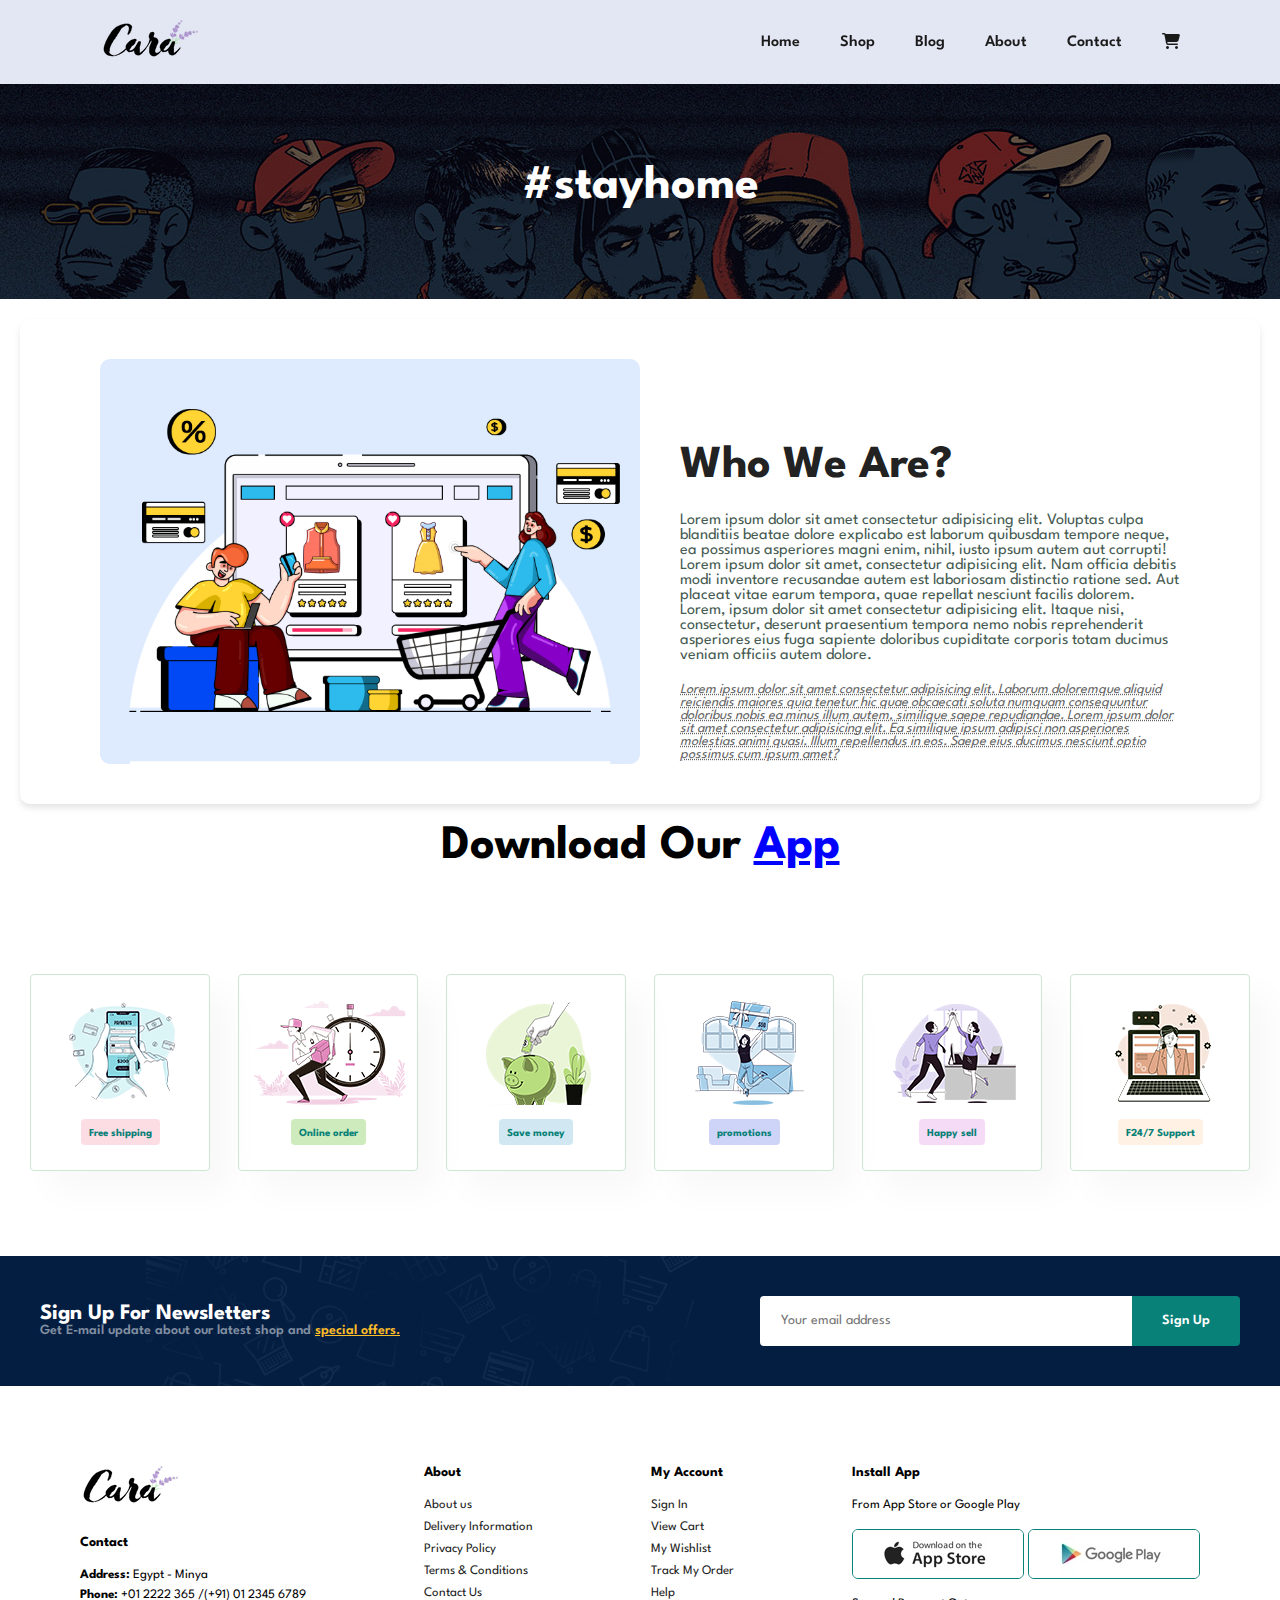
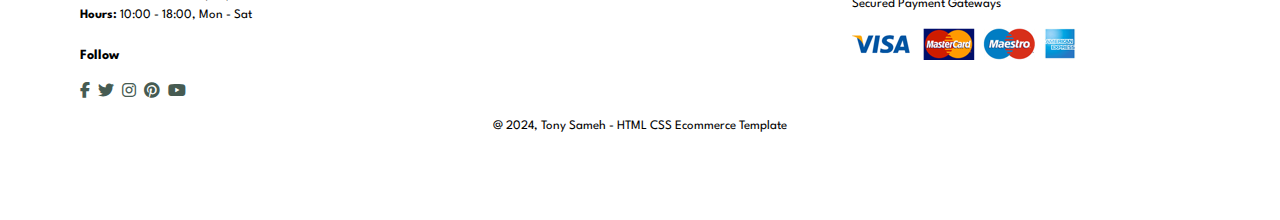
<file: About.html>
<!DOCTYPE html>
<html lang="en">
<head>
    <meta charset="UTF-8">
    <meta name="viewport" content="width=device-width, initial-scale=1.0">
    <title>About</title>
    <link rel="stylesheet" href="About.css">
    <link rel="stylesheet" href="https://cdnjs.cloudflare.com/ajax/libs/font-awesome/6.6.0/css/all.min.css" />

</head>
<body>
    <header>
            <a href>
                <img src="images/logo.png" alt="logo">
            </a>
            <div >
                <ul class="links">
                    <li><a href="index.html">Home</a></li>
                    <li><a href="shop.html">Shop</a></li>
                    <li><a href="Blog.html">Blog</a></li>
                    <li><a href="About.html">About</a></li>
                    <li><a href="contact.html">Contact</a></li>
                    <li><a href="card.html"><i class="fa-solid fa-cart-shopping " ></i></a></li>

                </ul>
            </div>
    </header>
    <main>
        <section class="section-0">
            <div class="banner1">
                <h1>#stayhome</h1>
            </div>
        </section>
        <section class="section-2">
            <img src="images/a6.jpg" alt="Section Image">
            <div class="text-content">
                <h2>Who We Are?</h2>
                <p>
                    Lorem ipsum dolor sit amet consectetur adipisicing elit. Voluptas culpa blanditiis beatae dolore explicabo est laborum quibusdam tempore neque, ea possimus asperiores magni enim, nihil, iusto ipsum autem aut corrupti!
                    Lorem ipsum dolor sit amet, consectetur adipisicing elit. Nam officia debitis modi inventore recusandae autem est laboriosam distinctio ratione sed. Aut placeat vitae earum tempora, quae repellat nesciunt facilis dolorem.
                    Lorem, ipsum dolor sit amet consectetur adipisicing elit. Itaque nisi, consectetur, deserunt praesentium tempora nemo nobis reprehenderit asperiores eius fuga sapiente doloribus cupiditate corporis totam ducimus veniam officiis autem dolore.
                </p>
                <abbr class="extra-text" title="Additional Info">
                    Lorem ipsum dolor sit amet consectetur adipisicing elit. Laborum doloremque aliquid reiciendis maiores quia tenetur hic quae obcaecati soluta numquam consequuntur doloribus nobis ea minus illum autem, similique saepe repudiandae.
                    Lorem ipsum dolor sit amet consectetur adipisicing elit. Ea similique ipsum adipisci non asperiores molestias animi quasi. Illum repellendus in eos. Saepe eius ducimus nesciunt optio possimus cum ipsum amet?
                </abbr>
            </div>
        </section>
        <section>
            <h1>Download Our <span>App</span></h1>
        </section>
        <section id="section-1" >
            <div class="box">
                <img src="images/f1.png" alt="">
                <h6>Free shipping</h6>
            </div>
            <div class="box">
                <img src="images/f2.png" alt="">
                <h6>Online order</h6>
            </div>
            <div class="box">
                <img src="images/f3.png" alt="">
                <h6>Save money</h6>
            </div>
            <div class="box">
                <img src="images/f4.png" alt="">
                <h6>promotions</h6>
            </div>
            <div class="box">
                <img src="images/f5.png" alt="">
                <h6>Happy sell</h6>
            </div>
            <div class="box">
                <img src="images/f6.png" alt="">
                <h6>F24/7 Support</h6>
            </div>
        </section>
        <section  class="section-3">
            <div>
                <h4>Sign Up For Newsletters</h4>
                <p>Get E-mail update about our latest shop and <span>special offers.</span></p>
            </div>
            <div class="form">
                <input type="text" 
                placeholder="Your email address">
                <button class="normal">Sign Up</button>
            </div>
        </section>
    </main>
    <footer>
         <div class="col">
                <img class="logo" src="images/logo.png">
                <h4>Contact</h4>
                <p><strong>Address: </strong> Egypt - Minya</p>
                <p><strong>Phone: </strong> +01 2222 365 /(+91) 01 2345 6789</p>
                <p><strong>Hours: </strong> 10:00 - 18:00, Mon - Sat</p>
                <div class="follow">
                    <h4>Follow</h4>
                    <div class="icon">
                        <i class="fab fa-facebook-f"></i>
                        <i class="fab fa-twitter"></i>
                        <i class="fab fa-instagram"></i>
                        <i class="fab fa-pinterest"></i>
                        <i class="fab fa-youtube"></i>
                    </div>
                </div>
            </div>

            <div class="col">
            <h4>About</h4>
                <a href="#">About us</a>
                <a href="#">Delivery Information</a>
                <a href="#">Privacy Policy</a>
                <a href="#">Terms & Conditions</a>
                <a href="#">Contact Us</a>
            </div>

            <div class="col">
                <h4>My Account</h4>
                <a href="#">Sign In</a>
                <a href="#">View Cart</a>
                <a href="#">My Wishlist</a>
                <a href="#">Track My Order</a>
                <a href="#">Help</a>
            </div>

            <div class="col install">
            <h4>Install App</h4>
            <p>From App Store or Google Play</p>
            <div class="row">
                <img src="images/app.jpg" alt="">
                <img src="images/play.jpg" alt="">
            </div>
                <p>Secured Payment Gateways</p>
                <img src="images/pay.png" alt="">
            </div>

            <div class="copyright">
                <p>@ 2024, Tony Sameh - HTML CSS Ecommerce Template</p>
            </div>
    </footer>
</body>
</html>
</file>
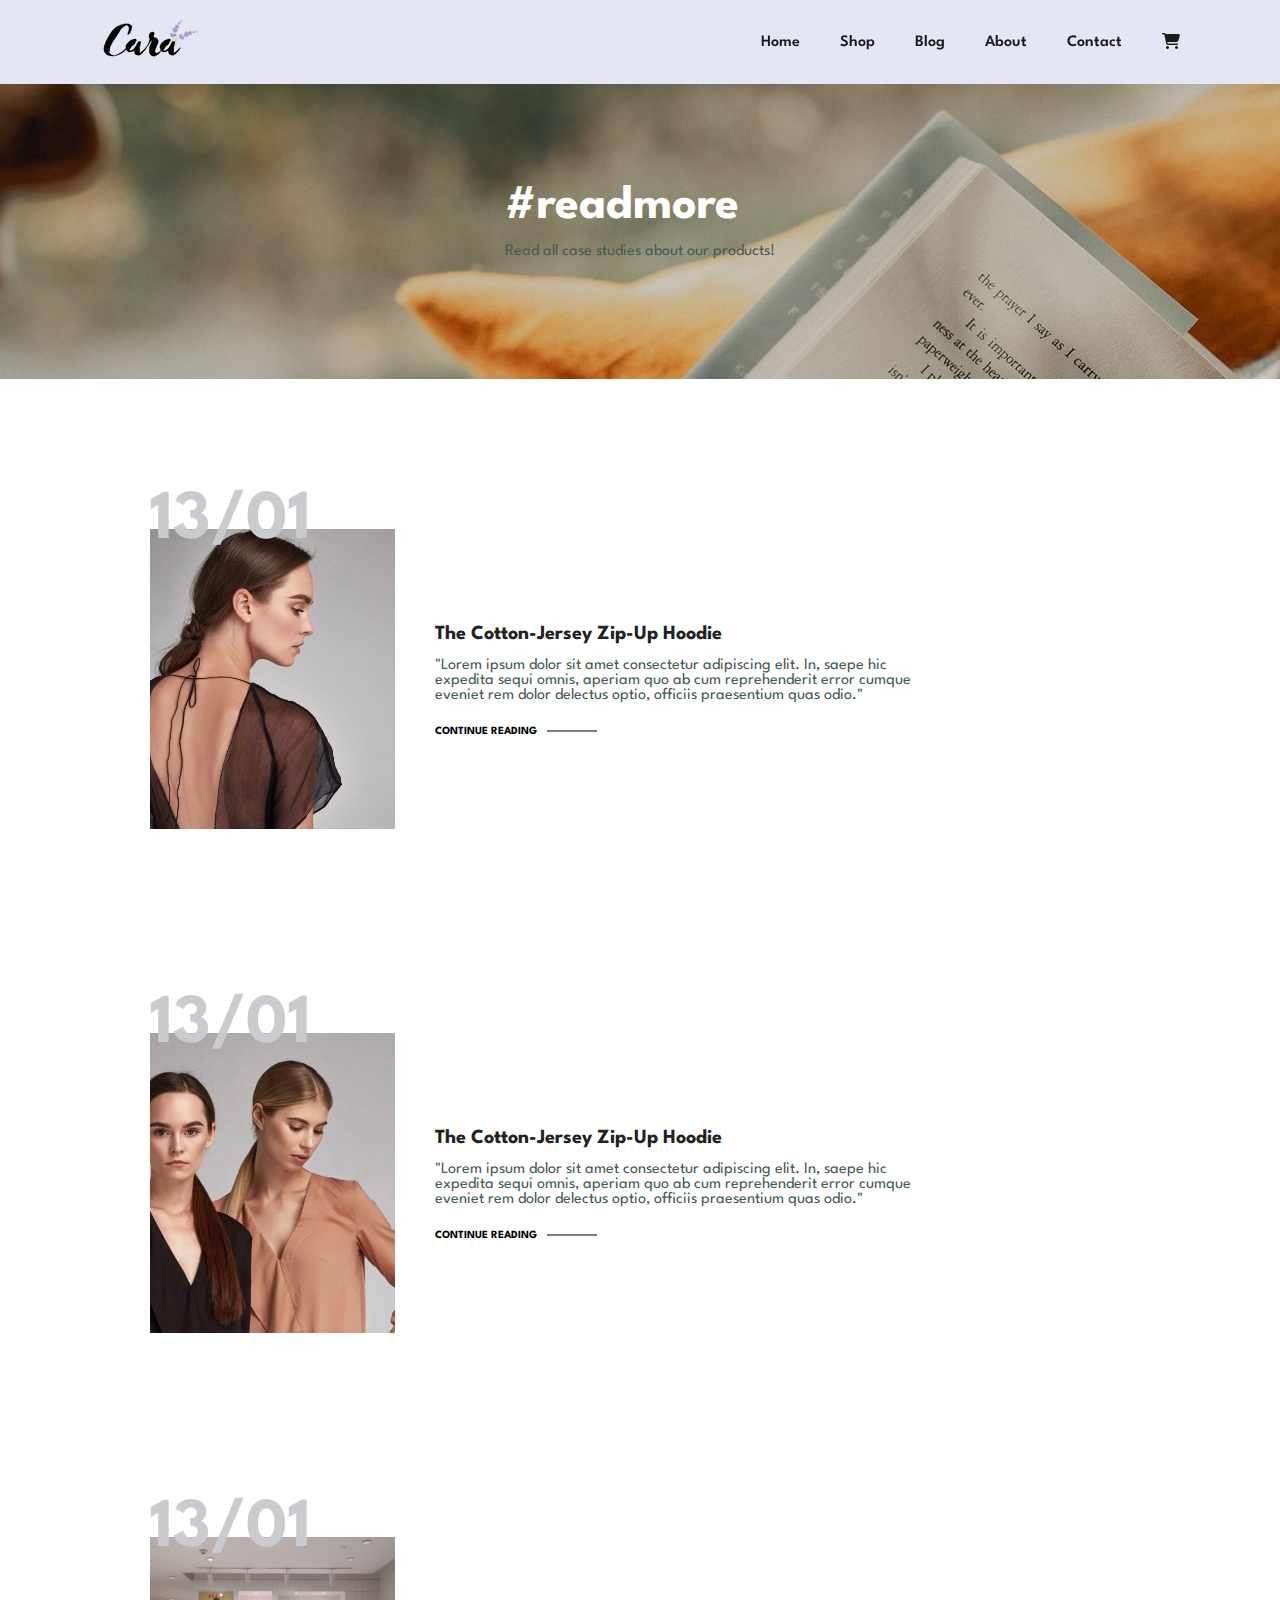
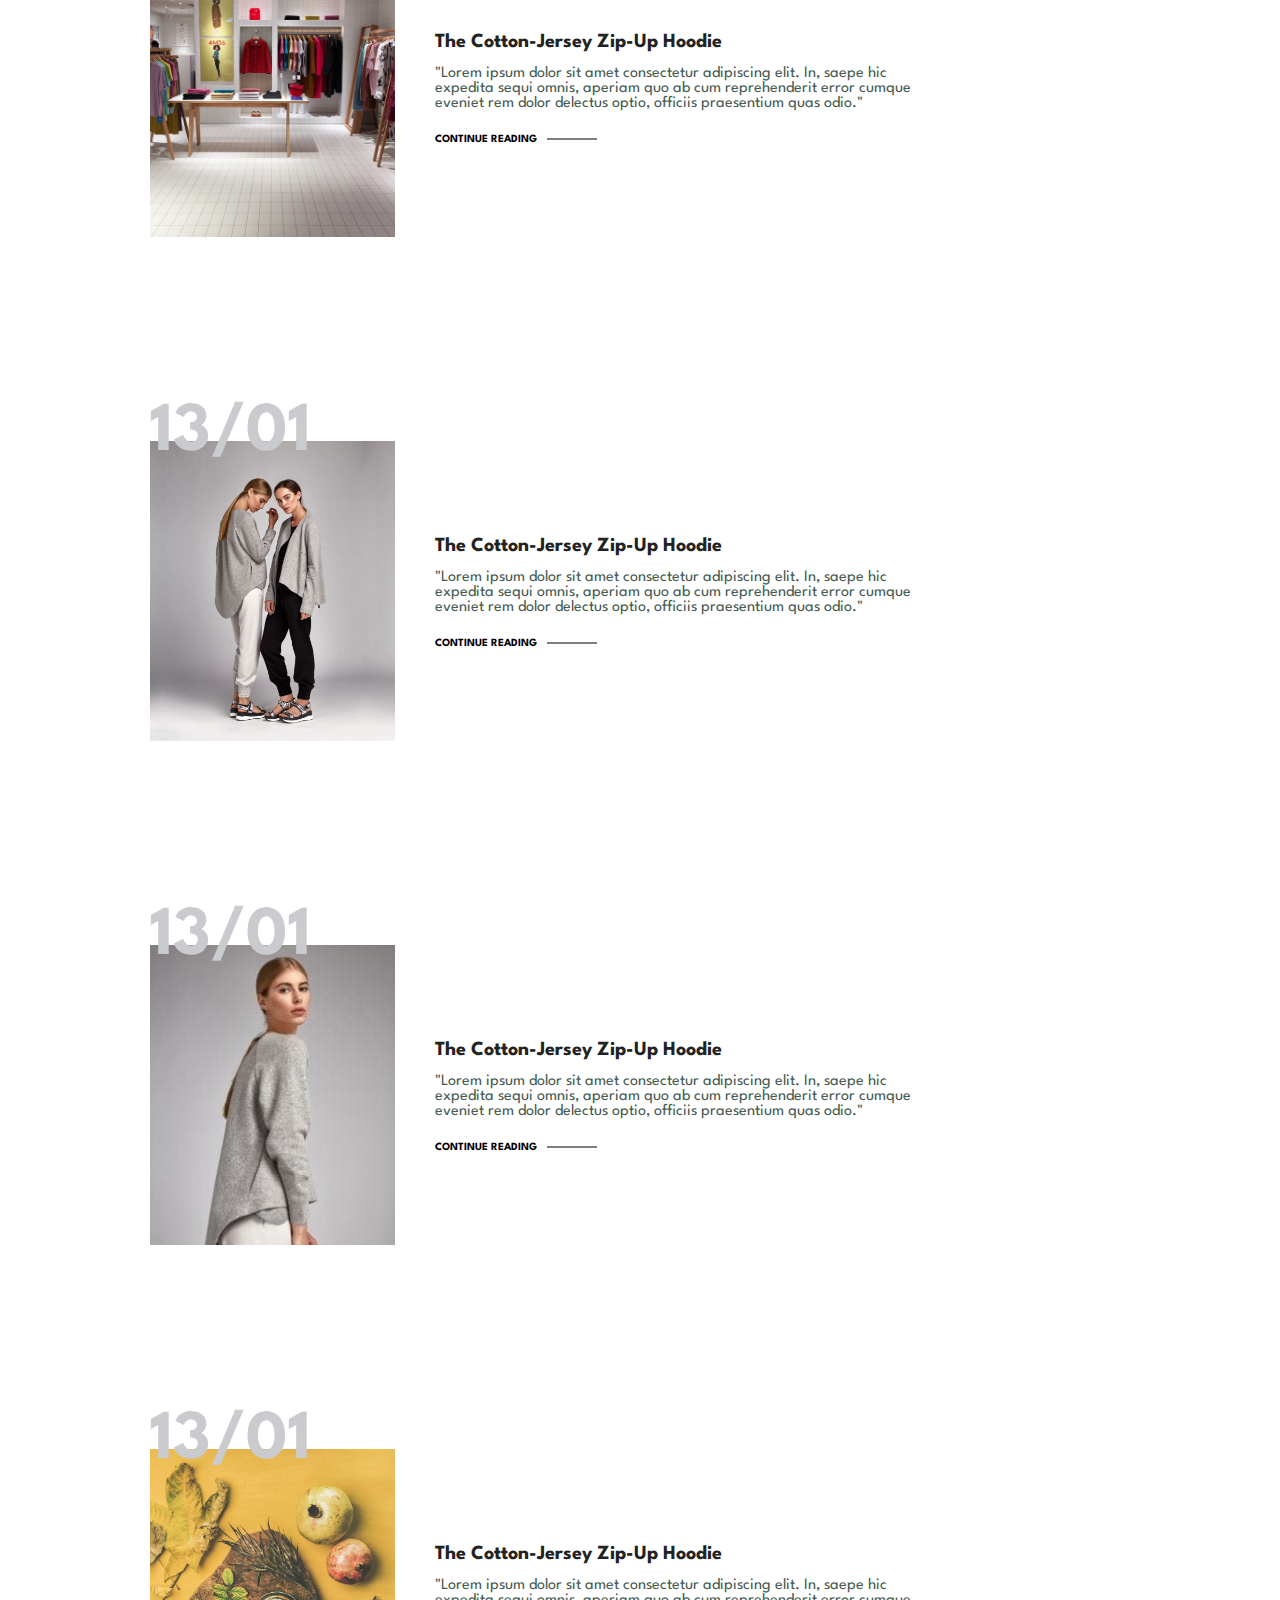
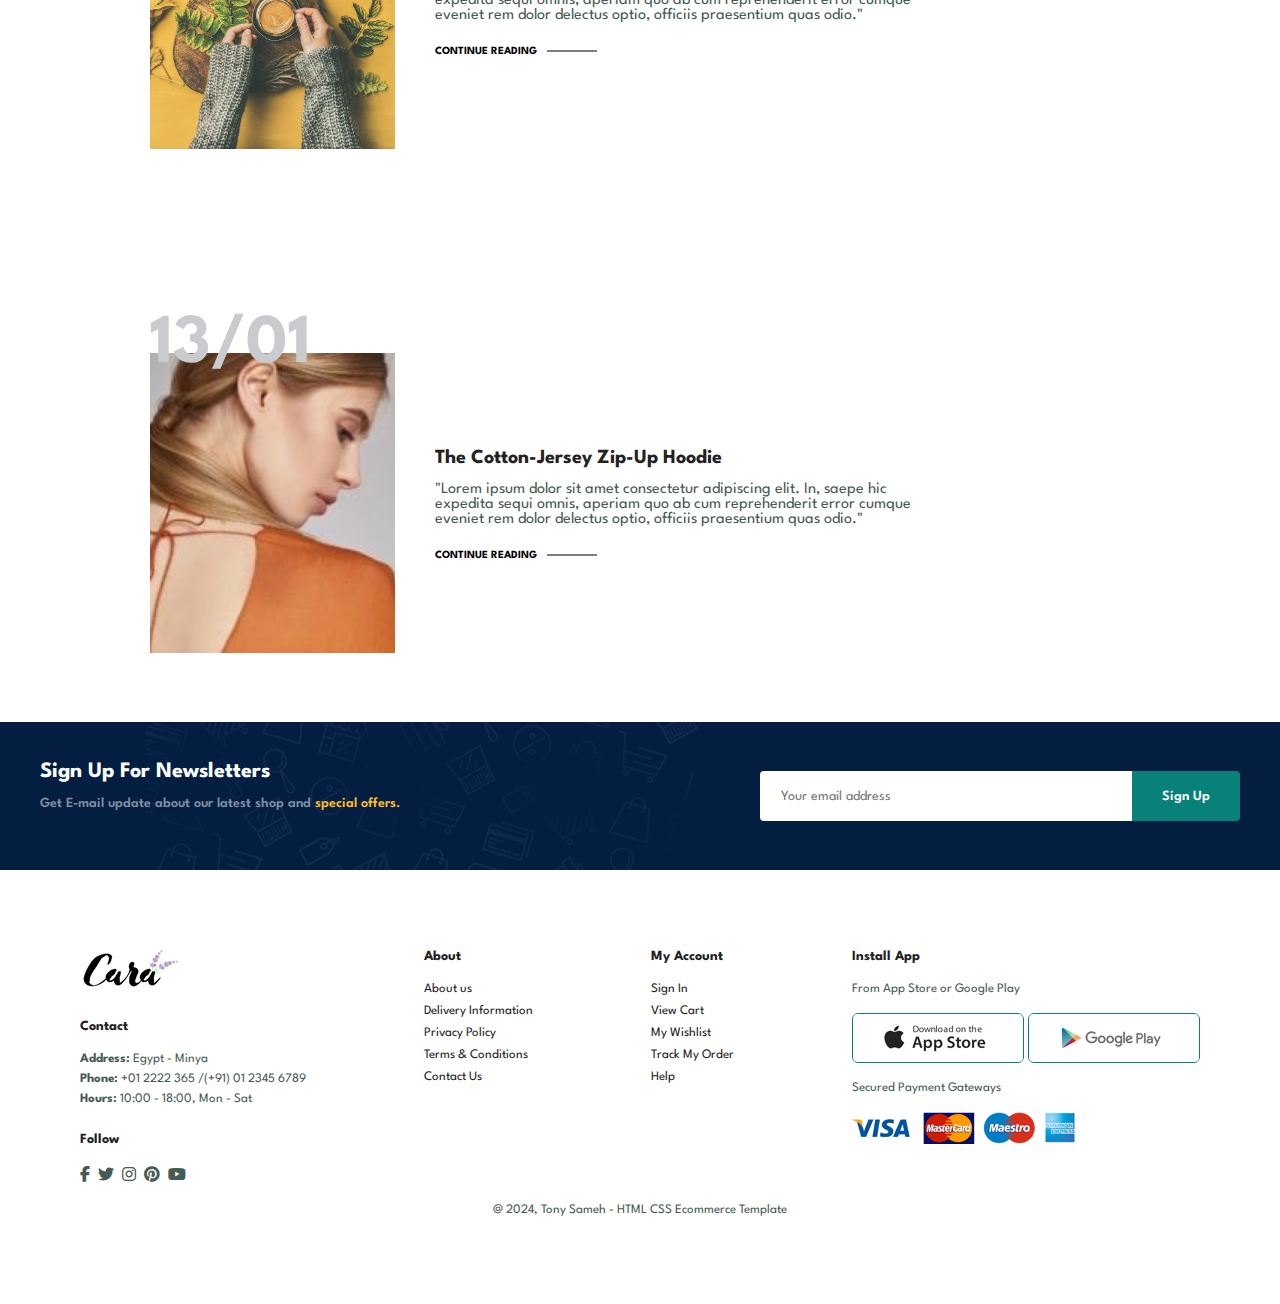
<file: Blog.html>
<!DOCTYPE html>
<html lang="en">
<head>
    <meta charset="UTF-8">
    <meta name="viewport" content="width=device-width, initial-scale=1.0">
    <title>Blog</title>
    <link rel="stylesheet" href="Blog.css">
    <link rel="stylesheet" href="https://cdnjs.cloudflare.com/ajax/libs/font-awesome/6.6.0/css/all.min.css" />

</head>
<body>
    <header>
        <a href>
                <img src="images/logo.png" alt="logo">
            </a>
            <div >
                <ul class="links">
                    <li><a href="index.html">Home</a></li>
                    <li><a href="shop.html">Shop</a></li>
                    <li><a href="Blog.html">Blog</a></li>
                    <li><a href="About.html">About</a></li>
                    <li><a href="contact.html">Contact</a></li>
                    <li><a href="card.html"><i class="fa-solid fa-cart-shopping " ></i></a></li>

                </ul>
            </div>
    </header>
    <main>
        <section class="section-1">
            <div class="banner1">
                <h1>#readmore</h1>
                <p>Read all case studies about our products!</p>
            </div>
        </section>

        <section class="section-2">
                    <div class="blog-box">
                        <div class="blog-img">
                            <img src="images/b1 (1).jpg" alt="Cotton-Jersey Zip-Up Hoodie">
                        </div>
                        <div class="blog-details">
                            <h4>The Cotton-Jersey Zip-Up Hoodie</h4>
                            <p>
                                "Lorem ipsum dolor sit amet consectetur adipiscing elit. In, saepe hic expedita sequi omnis, aperiam quo ab cum reprehenderit error cumque eveniet rem dolor delectus optio, officiis praesentium quas odio."
                            </p>
                            <a href="#">CONTINUE READING</a>
                        </div>
                        <div class="blog-date">13/01</div>
                    </div>
        </section>
        <section class="section-2">
                    <div class="blog-box">
                        <div class="blog-img">
                            <img src="images/b2 (1).jpg" alt="Cotton-Jersey Zip-Up Hoodie">
                        </div>
                        <div class="blog-details">
                            <h4>The Cotton-Jersey Zip-Up Hoodie</h4>
                            <p>
                                "Lorem ipsum dolor sit amet consectetur adipiscing elit. In, saepe hic expedita sequi omnis, aperiam quo ab cum reprehenderit error cumque eveniet rem dolor delectus optio, officiis praesentium quas odio."
                            </p>
                            <a href="#">CONTINUE READING</a>
                        </div>
                        <div class="blog-date">13/01</div>
                    </div>
        </section>
        <section class="section-2">
                    <div class="blog-box">
                        <div class="blog-img">
                            <img src="images/b3.jpg" alt="Cotton-Jersey Zip-Up Hoodie">
                        </div>
                        <div class="blog-details">
                            <h4>The Cotton-Jersey Zip-Up Hoodie</h4>
                            <p>
                                "Lorem ipsum dolor sit amet consectetur adipiscing elit. In, saepe hic expedita sequi omnis, aperiam quo ab cum reprehenderit error cumque eveniet rem dolor delectus optio, officiis praesentium quas odio."
                            </p>
                            <a href="#">CONTINUE READING</a>
                        </div>
                        <div class="blog-date">13/01</div>
                    </div>
        </section>
        <section class="section-2">
                    <div class="blog-box">
                        <div class="blog-img">
                            <img src="images/b4 (1).jpg" alt="Cotton-Jersey Zip-Up Hoodie">
                        </div>
                        <div class="blog-details">
                            <h4>The Cotton-Jersey Zip-Up Hoodie</h4>
                            <p>
                                "Lorem ipsum dolor sit amet consectetur adipiscing elit. In, saepe hic expedita sequi omnis, aperiam quo ab cum reprehenderit error cumque eveniet rem dolor delectus optio, officiis praesentium quas odio."
                            </p>
                            <a href="#">CONTINUE READING</a>
                        </div>
                        <div class="blog-date">13/01</div>
                    </div>
        </section>
        <section class="section-2">
                    <div class="blog-box">
                        <div class="blog-img">
                            <img src="images/b5.jpg" alt="Cotton-Jersey Zip-Up Hoodie">
                        </div>
                        <div class="blog-details">
                            <h4>The Cotton-Jersey Zip-Up Hoodie</h4>
                            <p>
                                "Lorem ipsum dolor sit amet consectetur adipiscing elit. In, saepe hic expedita sequi omnis, aperiam quo ab cum reprehenderit error cumque eveniet rem dolor delectus optio, officiis praesentium quas odio."
                            </p>
                            <a href="#">CONTINUE READING</a>
                        </div>
                        <div class="blog-date">13/01</div>
                    </div>
        </section>
        <section class="section-2">
                    <div class="blog-box">
                        <div class="blog-img">
                            <img src="images/b6.jpg" alt="Cotton-Jersey Zip-Up Hoodie">
                        </div>
                        <div class="blog-details">
                            <h4>The Cotton-Jersey Zip-Up Hoodie</h4>
                            <p>
                                "Lorem ipsum dolor sit amet consectetur adipiscing elit. In, saepe hic expedita sequi omnis, aperiam quo ab cum reprehenderit error cumque eveniet rem dolor delectus optio, officiis praesentium quas odio."
                            </p>
                            <a href="#">CONTINUE READING</a>
                        </div>
                        <div class="blog-date">13/01</div>
                    </div>
        </section>
        <section class="section-2">
                    <div class="blog-box">
                        <div class="blog-img">
                            <img src="images/b7 (1).jpg" alt="Cotton-Jersey Zip-Up Hoodie">
                        </div>
                        <div class="blog-details">
                            <h4>The Cotton-Jersey Zip-Up Hoodie</h4>
                            <p>
                                "Lorem ipsum dolor sit amet consectetur adipiscing elit. In, saepe hic expedita sequi omnis, aperiam quo ab cum reprehenderit error cumque eveniet rem dolor delectus optio, officiis praesentium quas odio."
                            </p>
                            <a href="#">CONTINUE READING</a>
                        </div>
                        <div class="blog-date">13/01</div>
                    </div>
        </section>
        <section  class="section-3">
                    <div>
                        <h4>Sign Up For Newsletters</h4>
                        <p>Get E-mail update about our latest shop and <span>special offers.</span></p>
                    </div>
                    <div class="form">
                        <input type="text" 
                        placeholder="Your email address">
                        <button class="normal">Sign Up</button>
                    </div>
        </section>
    </main>
    <footer>
         <div class="col">
                <img class="logo" src="images/logo.png">
                <h4>Contact</h4>
                <p><strong>Address: </strong> Egypt - Minya</p>
                <p><strong>Phone: </strong> +01 2222 365 /(+91) 01 2345 6789</p>
                <p><strong>Hours: </strong> 10:00 - 18:00, Mon - Sat</p>
                <div class="follow">
                    <h4>Follow</h4>
                    <div class="icon">
                        <i class="fab fa-facebook-f"></i>
                        <i class="fab fa-twitter"></i>
                        <i class="fab fa-instagram"></i>
                        <i class="fab fa-pinterest"></i>
                        <i class="fab fa-youtube"></i>
                    </div>
                </div>
            </div>

            <div class="col">
            <h4>About</h4>
                <a href="#">About us</a>
                <a href="#">Delivery Information</a>
                <a href="#">Privacy Policy</a>
                <a href="#">Terms & Conditions</a>
                <a href="#">Contact Us</a>
            </div>

            <div class="col">
                <h4>My Account</h4>
                <a href="#">Sign In</a>
                <a href="#">View Cart</a>
                <a href="#">My Wishlist</a>
                <a href="#">Track My Order</a>
                <a href="#">Help</a>
            </div>

            <div class="col install">
            <h4>Install App</h4>
            <p>From App Store or Google Play</p>
            <div class="row">
                <img src="images/app.jpg" alt="">
                <img src="images/play.jpg" alt="">
            </div>
                <p>Secured Payment Gateways</p>
                <img src="images/pay.png" alt="">
            </div>

            <div class="copyright">
                <p>@ 2024, Tony Sameh - HTML CSS Ecommerce Template</p>
            </div>
    </footer>
</body>
</html>
</file>
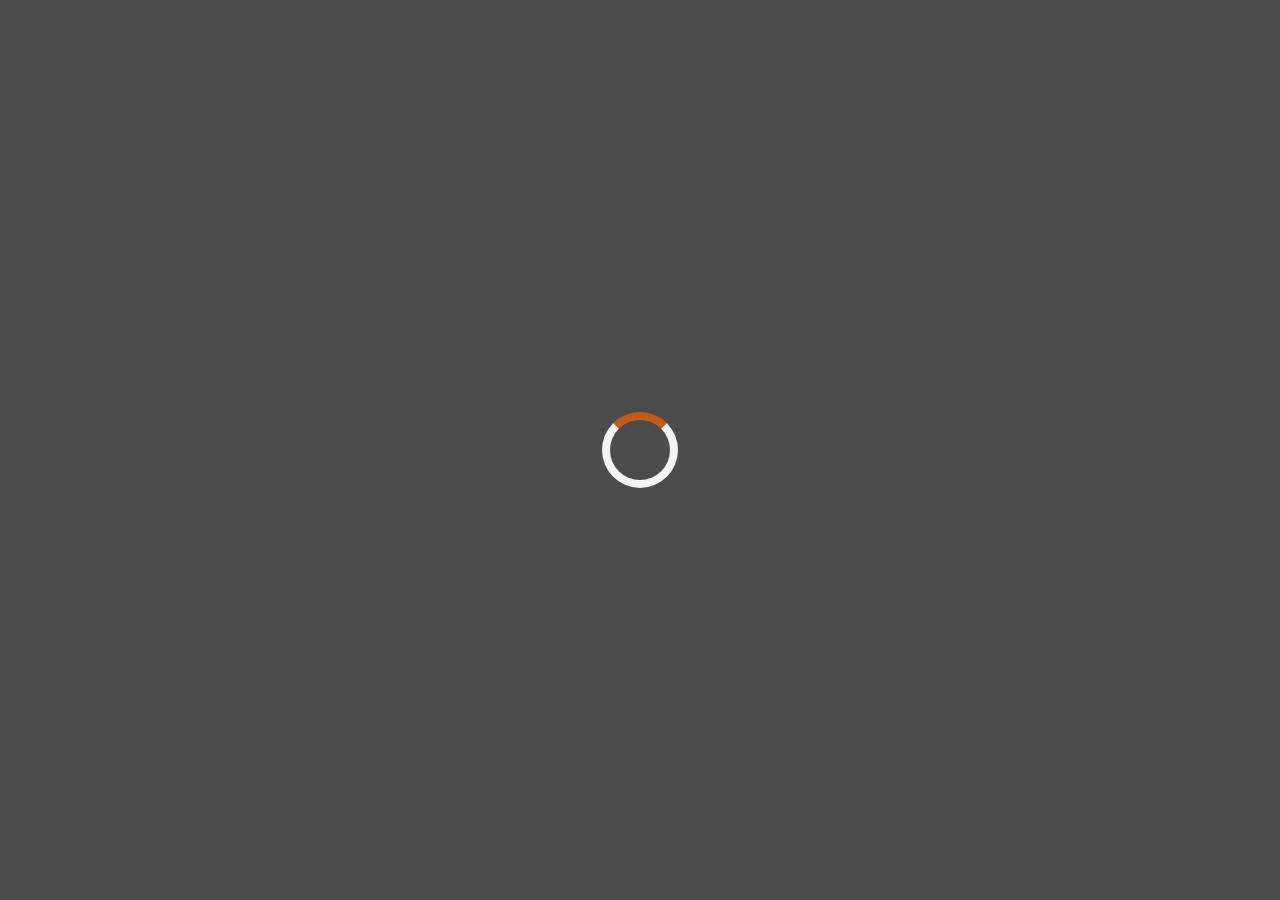
<file: contact.html>
<!DOCTYPE html>
<html lang="en">
    <head>
        <meta charset="UTF-8">
        <meta name="viewport" content="width=device-width, initial-scale=1.0">
        <title>About</title>
        <link rel="stylesheet" href="contact.css">

    </head>
    <body>
        <div class="loading-overlay">
            <div class="loading-spinner"></div>
        </div>
    </body>
</html>
</file>
<file: About.css>
@import url("https://fonts.googleapis.com/css2?family=Spartan:wght@100;200;300;400;500;600;700;800;900&display=swap");

* {
    margin: 0;
    padding: 0;
    box-sizing: border-box;
    font-family: "Spartan", sans-serif;
}

html {
    scroll-behavior: smooth;
}

header{
    display: flex;
    justify-content: space-between;
    align-items: center;
    padding: 20px 80px;
    background-color: #e3e6f3;
    box-shadow: 0 5px 15px rgba(0, 0, 0, 0.06);
    z-index: 999;
    position: sticky;
    top: 0;
    left: 0;
}

header img{
    margin: 0 20px;
}

.links{
    display: flex;
    justify-content: space-between;
    align-items: center;
}

.links li {
    list-style: none;
    padding: 0 20px;
    position: relative;
}


.links li a {
    text-decoration: none;
    font-size: 16px;
    font-weight: 600;
    color: #1a1a1a;
    transition: 0.5s ease;
}

.linls li a i{
    color: rgb(2, 2, 87);
    font-size: 30px;
}

.links li a:hover,
.linls li a.active{
    color : #088178;
}

.links li a.active::after,
.links li a:hover::after {
    content: "";
    width: 30%;
    height: 2px;
    bottom: -4px;
    left: 20px;
    background-color: #088178;
    position: absolute;
}

.links li a {
    text-decoration: none;
    font-size: 16px;
    font-weight: 600;
    color: #1a1a1a;
    transition: 0.5s ease;
}

.section-0 .banner1 {
    background-image: url("images/b1.jpg");
    display: flex;
    justify-content: center;
    flex-wrap: wrap;
    align-items: center;
    background-repeat: repeat;
    padding: 80px;
    color: white;
}

.section-0 h1 {
    font-size: 48px;
    font-weight: 700;
    margin-bottom: 10px;
}

.section-2 {
    display: flex;
    align-items: flex-start;
    padding: 40px 80px;
    box-shadow: 0 4px 6px rgba(0, 0, 0, 0.1);
    border-radius: 10px;
    margin: 20px;
}

.section-2 img {
    width: 50%;
    height: auto;
    object-fit: cover;
    margin-right: 40px;
    border-radius: 10px;
}

.section-2 .text-content {
    width: 60%;
}

.section-2 h2 {
    font-size: 46px;
    line-height: 54px;
    color: #222;
    margin-bottom: 20px;
    margin-top: 80px;
    font-weight: 700;
}

.section-2 p {
    font-size: 16px;
    color: #465b52;
    margin-bottom: 15px;
    /* line-height: 1.6; */
}

.section-2 .extra-text {
    display: block;
    font-size: 14px;
    color: #666;
    margin-top: 20px;
    font-style: italic;
}

h1{
    font-size: 48px;
    font-weight: 700;
    text-align: center;
    margin-bottom: 60px;
}
span{
    color: blue;
    text-decoration: underline;
}



#section-1{
    display: flex;
    justify-content: space-between;
    align-items: center;
    flex-wrap: wrap;
    margin: 40px 0;
    padding: 30px;
}

div.box{
    width: 180px;
    text-align: center;
    padding: 25px 15px;
    box-shadow: 20px 20px 34px rgba(0, 0, 0, 0.03);
    border: 1px solid #cce7d0;
    border-radius: 4px;
    margin: 15px 0;
    transition: all 0.2s linear;
}

.box:hover{
    cursor: pointer;
    transform: translateY(-3px);
}

#section-1.box  img{
    width: 100%;
    padding-bottom: 10px;
}


#section-1 .box h6{
    display: inline-block;
    padding: 9px 8px 6px 8px;
    line-height: 1;
    border-radius: 4px;
    color: #088178;
    background-color: #fddde4;
    margin-top: 10px;
}

#section-1 .box:nth-child(2) h6{
    background-color: #cdebbc;
}
#section-1 .box:nth-child(3) h6{
    background-color: #d1e8f2;
}
#section-1 .box:nth-child(4) h6{
    background-color: #cdd4f8;
}
#section-1 .box:nth-child(5) h6{
    background-color: #f6dbf6;
}
#section-1 .box:nth-child(6) h6{
    background-color: #fff2e5;
}



.section-3{
    display: flex;
    justify-content: space-between;
    flex-wrap: wrap;
    align-items: center;
    background-image: url("images/b14.png");
    background-repeat: no-repeat;
    background-position: 20% 30%;
    background-color: #041e42;
    padding: 40px;
    margin-top: 15px;
}

.section-3 h4{
    font-size: 22px;
    font-weight: 700;
    color: white;
}

.section-3 p{
    font-size: 14px;
    font-weight: 600;
    color: #818ea0;
}

.section-3 p span{
    color: #ffbd27;
}

.section-3 .form{
    display: flex;
    width: 40%;
}

.section-3 input{
    height: 3.125rem;
    padding: 0 1.25rem;
    font-size: 14px;
    width: 100%;
    border: 1px solid transparent;
    border-radius: 4px;
    outline: none;
    border-top-right-radius: 0;
    border-bottom-right-radius: 0;
}

button.normal{
    font-size: 14px;
    font-weight: 600;
    padding: 15px 30px;
    color: #000;
    background-color: #fff;
    border-radius: 4px;
    cursor: pointer;
    border: none;
    outline: none;
    transition: 0.2s; 
}

.section-3 button{
    background-color: #088178;
    color: white;
    white-space: nowrap;
    border-top-left-radius: 0;
    border-bottom-left-radius: 0;
}

.section-3 button:hover{
    background-color: #088178;
    border: 1px solid #088178;
}


footer{
    display: flex;
    flex-wrap: wrap;
    justify-content: space-between;
    padding: 40px 80px;
    margin: 40px 0;
}

footer .col{
    display: flex;
    flex-direction: column;
    align-items: flex-start;
    margin-bottom: 20px;
}

footer .logo{
    margin-bottom: 30px;
}

footer h4{
    font-size: 14px;
    padding-bottom: 20px;
}

footer p{
    font-size: 13px;
    margin: 0 0 8px 0;
}

footer a {
    font-size: 13px;
    text-decoration: none;
    color: #222;
    margin-bottom: 10px;
}

footer .follow{
    margin-top: 20px;
}

footer .follow i{
    color: #465b52;
    padding-right: 4px;
    cursor: pointer;
}

footer .install .row img{
    border: 1px solid #088178;
    border-radius: 6px;
}

footer .install img{
    margin: 10px 0 15px 0;
}

footer .follow i:hover,
footer a:hover{
    color: #088178;
}

footer .copyright{
    width: 100%;
    text-align: center;
}
</file>
<file: Blog.css>
@import url("https://fonts.googleapis.com/css2?family=Spartan:wght@100;200;300;400;500;600;700;800;900&display=swap");

* {
    margin: 0;
    padding: 0;
    box-sizing: border-box;
    font-family: "Spartan", sans-serif;
}

html {
    scroll-behavior: smooth;
}

header{
    display: flex;
    justify-content: space-between;
    align-items: center;
    padding: 20px 80px;
    background-color: #e3e6f3;
    box-shadow: 0 5px 15px rgba(0, 0, 0, 0.06);
    z-index: 999;
    position: sticky;
    top: 0;
    left: 0;
}

header img{
    margin: 0 20px;
}

.links{
    display: flex;
    justify-content: space-between;
    align-items: center;
}

.links li {
    list-style: none;
    padding: 0 20px;
    position: relative;
}


.links li a {
    text-decoration: none;
    font-size: 16px;
    font-weight: 600;
    color: #1a1a1a;
    transition: 0.5s ease;
}

.linls li a i{
    color: rgb(2, 2, 87);
    font-size: 30px;
}

.links li a:hover,
.linls li a.active{
    color : #088178;
}

.links li a.active::after,
.links li a:hover::after {
    content: "";
    width: 30%;
    height: 2px;
    bottom: -4px;
    left: 20px;
    background-color: #088178;
    position: absolute;
}
.links li a {
    text-decoration: none;
    font-size: 16px;
    font-weight: 600;
    color: #1a1a1a;
    transition: 0.5s ease;
}

.section-1 {
    background-image: url("images/b19.jpg");
    display: flex;
    justify-content: center;
    flex-wrap: wrap;
    align-items: center;
    background-repeat: repeat;
    width: 100%;
    padding: 100px;
    color: white;
}

.section-1 h1 {
    font-size: 48px;
    font-weight: 700;
    margin-bottom: 10px;
}

.section-2 {
    padding: 150px 150px 0 150px;
    display: flex;
    justify-content: center;
    align-items: flex-start;
}

.section-2 .blog-box {
    display: flex;
    align-items: center;
    width: 100%;
    position: relative;
    padding-bottom: 50px;
}

.blog-img {
    width: 25%;
    margin-right: 40px;
}

.section-2 img {
    width: 100%;
    height: 300px;
    object-fit: cover;
}

h4 {
    font-size: 20px;
    color: #222;
}

p {
    font-size: 16px;
    color: #465b52;
    margin: 15px 0 20px 0;
}

.blog-details {
    width: 50%;
}

.blog-details a {
    text-decoration: none;
    font-size: 11px;
    color: black;
    font-weight: 700;
    position: relative;
    display: inline-block;
}

.blog-details a::after {
    content: "";
    width: 50px;
    height: 1px;
    background-color: black;
    position: absolute;
    top: 50%;
    right: -60px;
    transform: translateY(-50%);
}

.section-2 .blog-details a:hover {
    color: #088178;
}

.section-2 .blog-details a:hover::after {
    background-color: #088178;
}

.blog-box h1 {
    position: absolute;
    top: -40px;
    left: 0;
    font-size: 70px;
    font-weight: 700;
    color: #c9cbce;
    z-index: 9;
}

.blog-date {
    position: absolute;
    top: -40px;
    left: 0;
    font-size: 70px;
    font-weight: 700;
    color: #c9cbce;
    z-index: 9;
}



.section-3{
    display: flex;
    justify-content: space-between;
    flex-wrap: wrap;
    align-items: center;
    background-image: url("images/b14.png");
    background-repeat: no-repeat;
    background-position: 20% 30%;
    background-color: #041e42;
    padding: 40px;
    margin-top: 15px;
}

.section-3 h4{
    font-size: 22px;
    font-weight: 700;
    color: white;
}

.section-3 p{
    font-size: 14px;
    font-weight: 600;
    color: #818ea0;
}

.section-3 p span{
    color: #ffbd27;
}

.section-3 .form{
    display: flex;
    width: 40%;
}

.section-3 input{
    height: 3.125rem;
    padding: 0 1.25rem;
    font-size: 14px;
    width: 100%;
    border: 1px solid transparent;
    border-radius: 4px;
    outline: none;
    border-top-right-radius: 0;
    border-bottom-right-radius: 0;
}

button.normal{
    font-size: 14px;
    font-weight: 600;
    padding: 15px 30px;
    color: #000;
    background-color: #fff;
    border-radius: 4px;
    cursor: pointer;
    border: none;
    outline: none;
    transition: 0.2s; 
}

.section-3 button{
    background-color: #088178;
    color: white;
    white-space: nowrap;
    border-top-left-radius: 0;
    border-bottom-left-radius: 0;
}

.section-3 button:hover{
    background-color: #088178;
    border: 1px solid #088178;
}


footer{
    display: flex;
    flex-wrap: wrap;
    justify-content: space-between;
    padding: 40px 80px;
    margin: 40px 0;
}

footer .col{
    display: flex;
    flex-direction: column;
    align-items: flex-start;
    margin-bottom: 20px;
}

footer .logo{
    margin-bottom: 30px;
}

footer h4{
    font-size: 14px;
    padding-bottom: 20px;
}

footer p{
    font-size: 13px;
    margin: 0 0 8px 0;
}

footer a {
    font-size: 13px;
    text-decoration: none;
    color: #222;
    margin-bottom: 10px;
}

footer .follow{
    margin-top: 20px;
}

footer .follow i{
    color: #465b52;
    padding-right: 4px;
    cursor: pointer;
}

footer .install .row img{
    border: 1px solid #088178;
    border-radius: 6px;
}

footer .install img{
    margin: 10px 0 15px 0;
}

footer .follow i:hover,
footer a:hover{
    color: #088178;
}

footer .copyright{
    width: 100%;
    text-align: center;
}





/* Responsive Design */
@media (max-width: 1024px) {
    header {
        padding: 15px 20px;
    }

    .links li {
        padding: 0 15px;
    }

    .section-1 {
        padding: 80px;
    }

    .section-1 h1 {
        font-size: 40px;
    }

    .section-2 {
        padding: 100px 100px 0 100px;
    }

    .blog-img {
        width: 45%;
    }

    .blog-details {
        width: 50%;
    }

    .section-2 img {
        height: 250px;
    }

    .blog-date {
        font-size: 20px;
    }
    img{
        width: flex;
        height: flex;
    }
}

@media (max-width: 768px) {
    header {
        flex-direction: column;
        align-items: flex-start;
        padding: 10px 15px;
    }

    .links {
        margin-top: 10px;
        flex-wrap: wrap;
        justify-content: center;
    }

    .links li {
        padding: 10px;
    }

    .section-1 {
        padding: 60px;
    }

    .section-1 h1 {
        font-size: 32px;
    }

    .section-2 {
        padding: 80px 50px 0 50px;
    }

    .blog-box {
        flex-direction: column;
        align-items: center;
        text-align: center;
    }

    .blog-img {
        width: 100%;
        margin-right: 0;
        margin-bottom: 20px;
    }

    .blog-details {
        width: 100%;
    }

    .section-2 img {
        height: 200px;
    }

    .blog-details a::after {
        display: none; /* Hide the line on small screens for better layout */
    }

    .blog-date {
        position: static;
        margin-top: 10px;
        font-size: 18px;
    }
    img{
        width: flex;
        height: flex;
    }
}

@media (max-width: 480px) {
    header img {
        width: 80px;
    }

    .links li a {
        font-size: 14px;
    }

    .section-1 {
        padding: 40px;
    }

    .section-1 h1 {
        font-size: 24px;
    }

    .section-2 {
        padding: 50px 20px 0 20px;
    }

    .section-2 img {
        height: 150px;
    }

    .blog-details h4 {
        font-size: 18px;
    }

    .blog-details p {
        font-size: 14px;
    }

    .blog-details a {
        font-size: 10px;
    }

    .blog-date {
        font-size: 16px;
    }
    img{
        width: flex;
        height: flex;
    }
}
</file>
<file: contact.css>
.loading-overlay {
    display: flex;
    justify-content: center;
    align-items: center;
    position: fixed;
    top: 0;
    left: 0;
    width: 100%;
    height: 100%;
    background-color: rgba(0, 0, 0, 0.7);
    z-index: 1;
    animation: fadeIn 0.5s ease-in;
}

.loading-spinner {
    border: 8px solid #f3f3f3;
    border-top: 8px solid #c85a17;
    border-radius: 50%;
    width: 60px;
    height: 60px;
    animation: spin 1s linear infinite;
}


@keyframes spin {
    0% { transform: rotate(0deg); }
    100% { transform: rotate(360deg); }
}

@keyframes fadeIn {
    0%{ opacity: 0; }
    100% { opacity: 1; }
}
</file>
